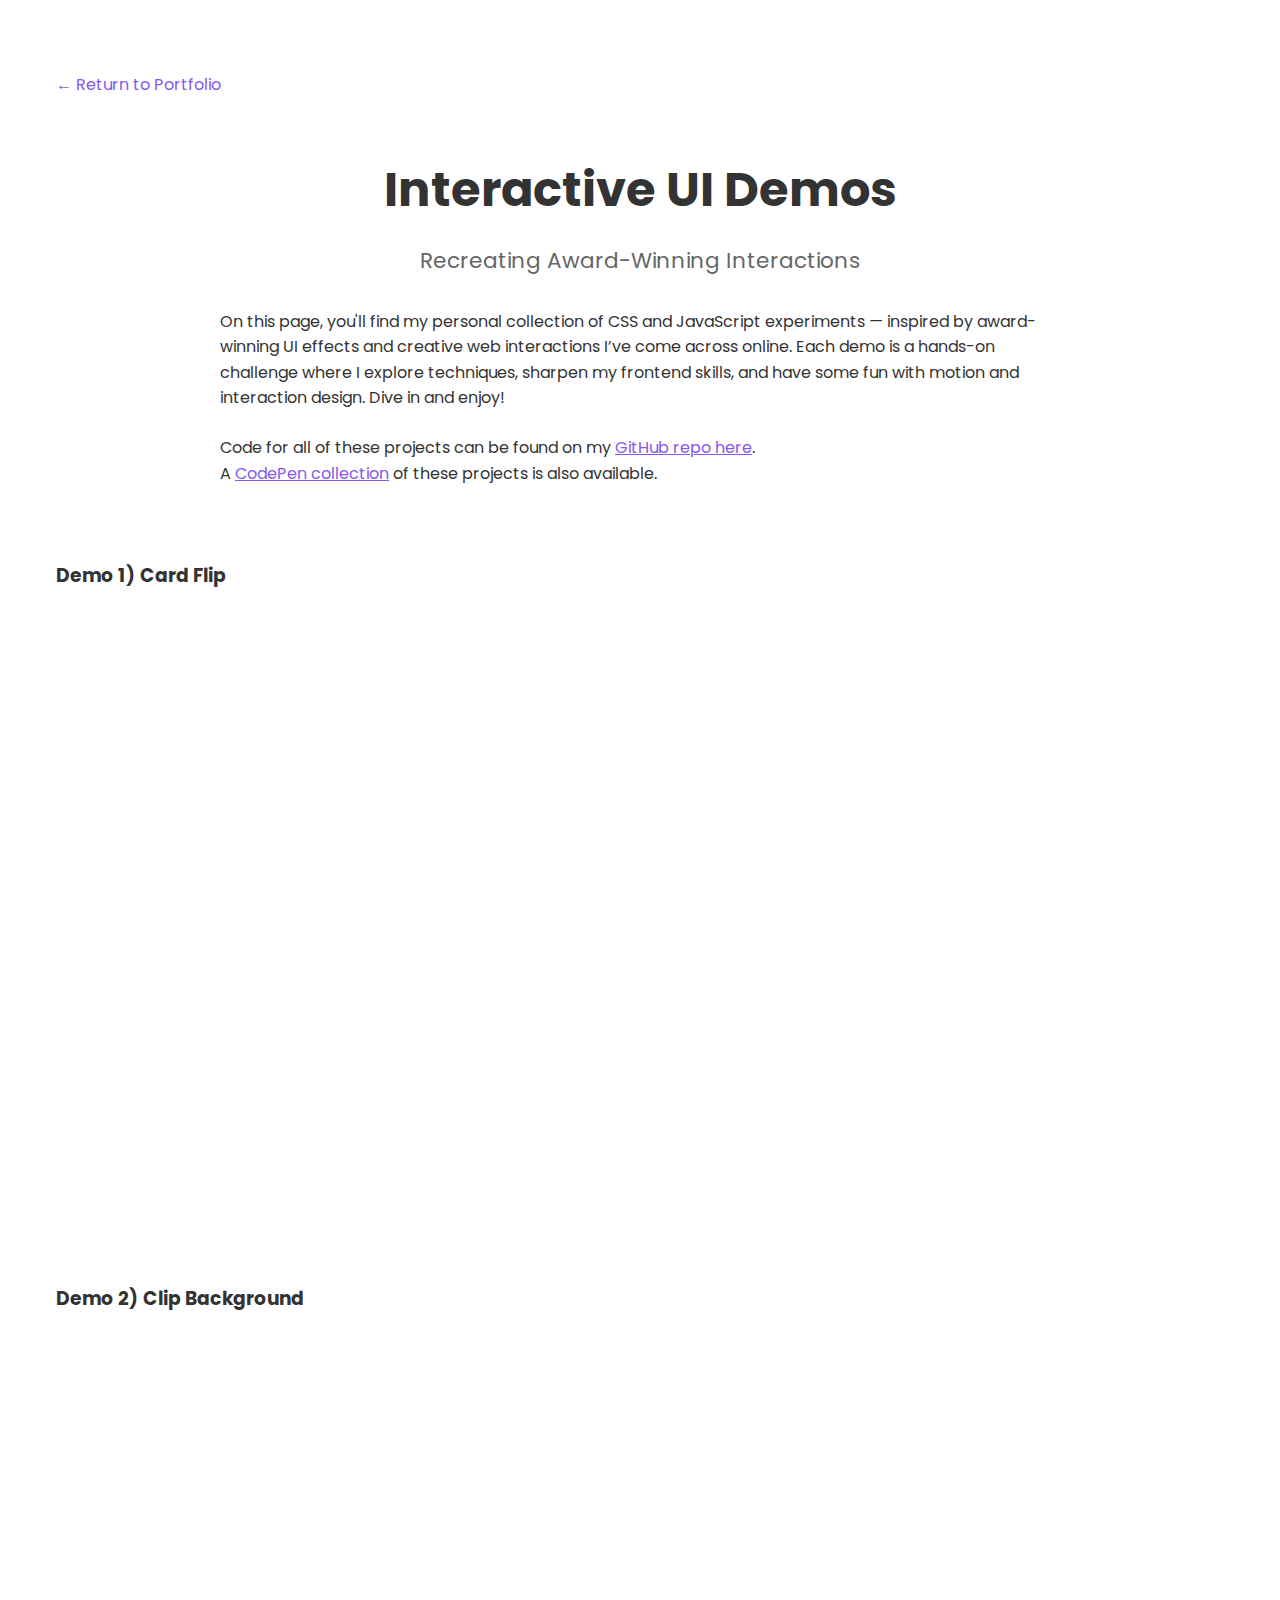
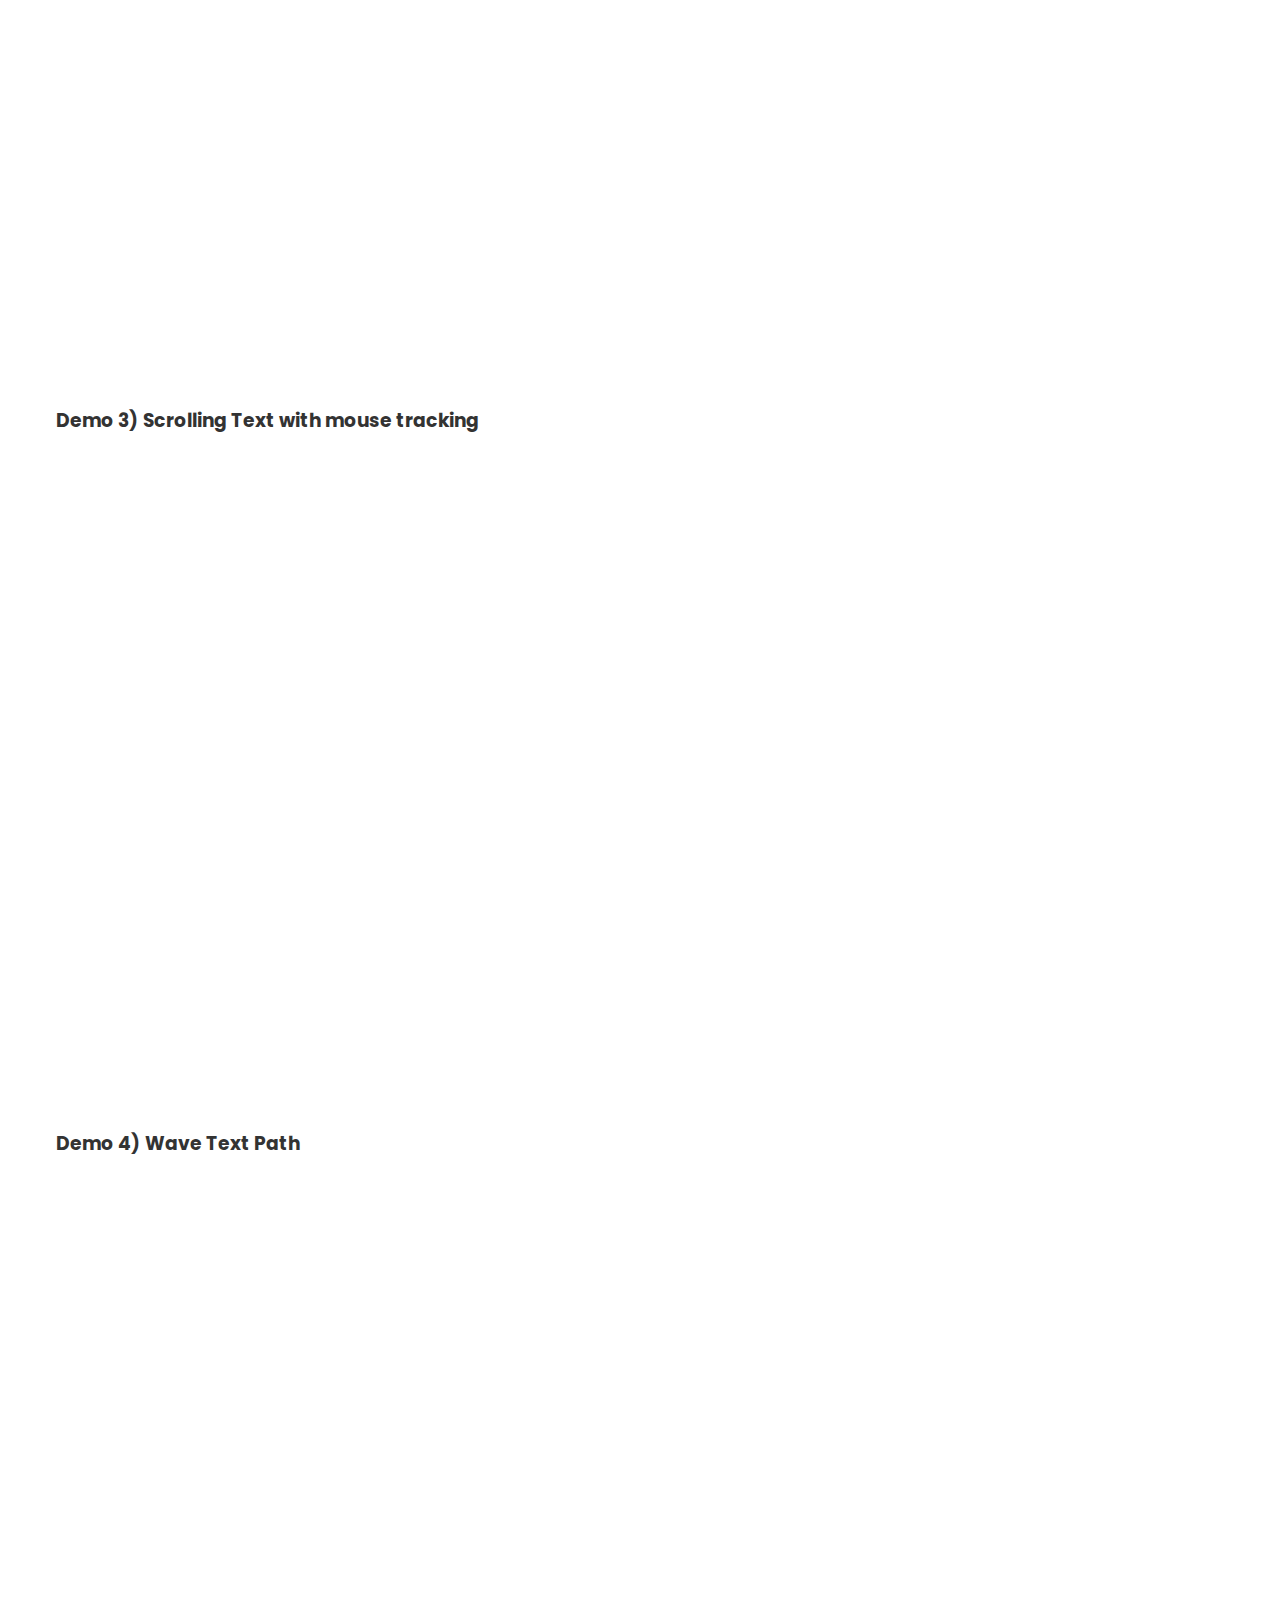
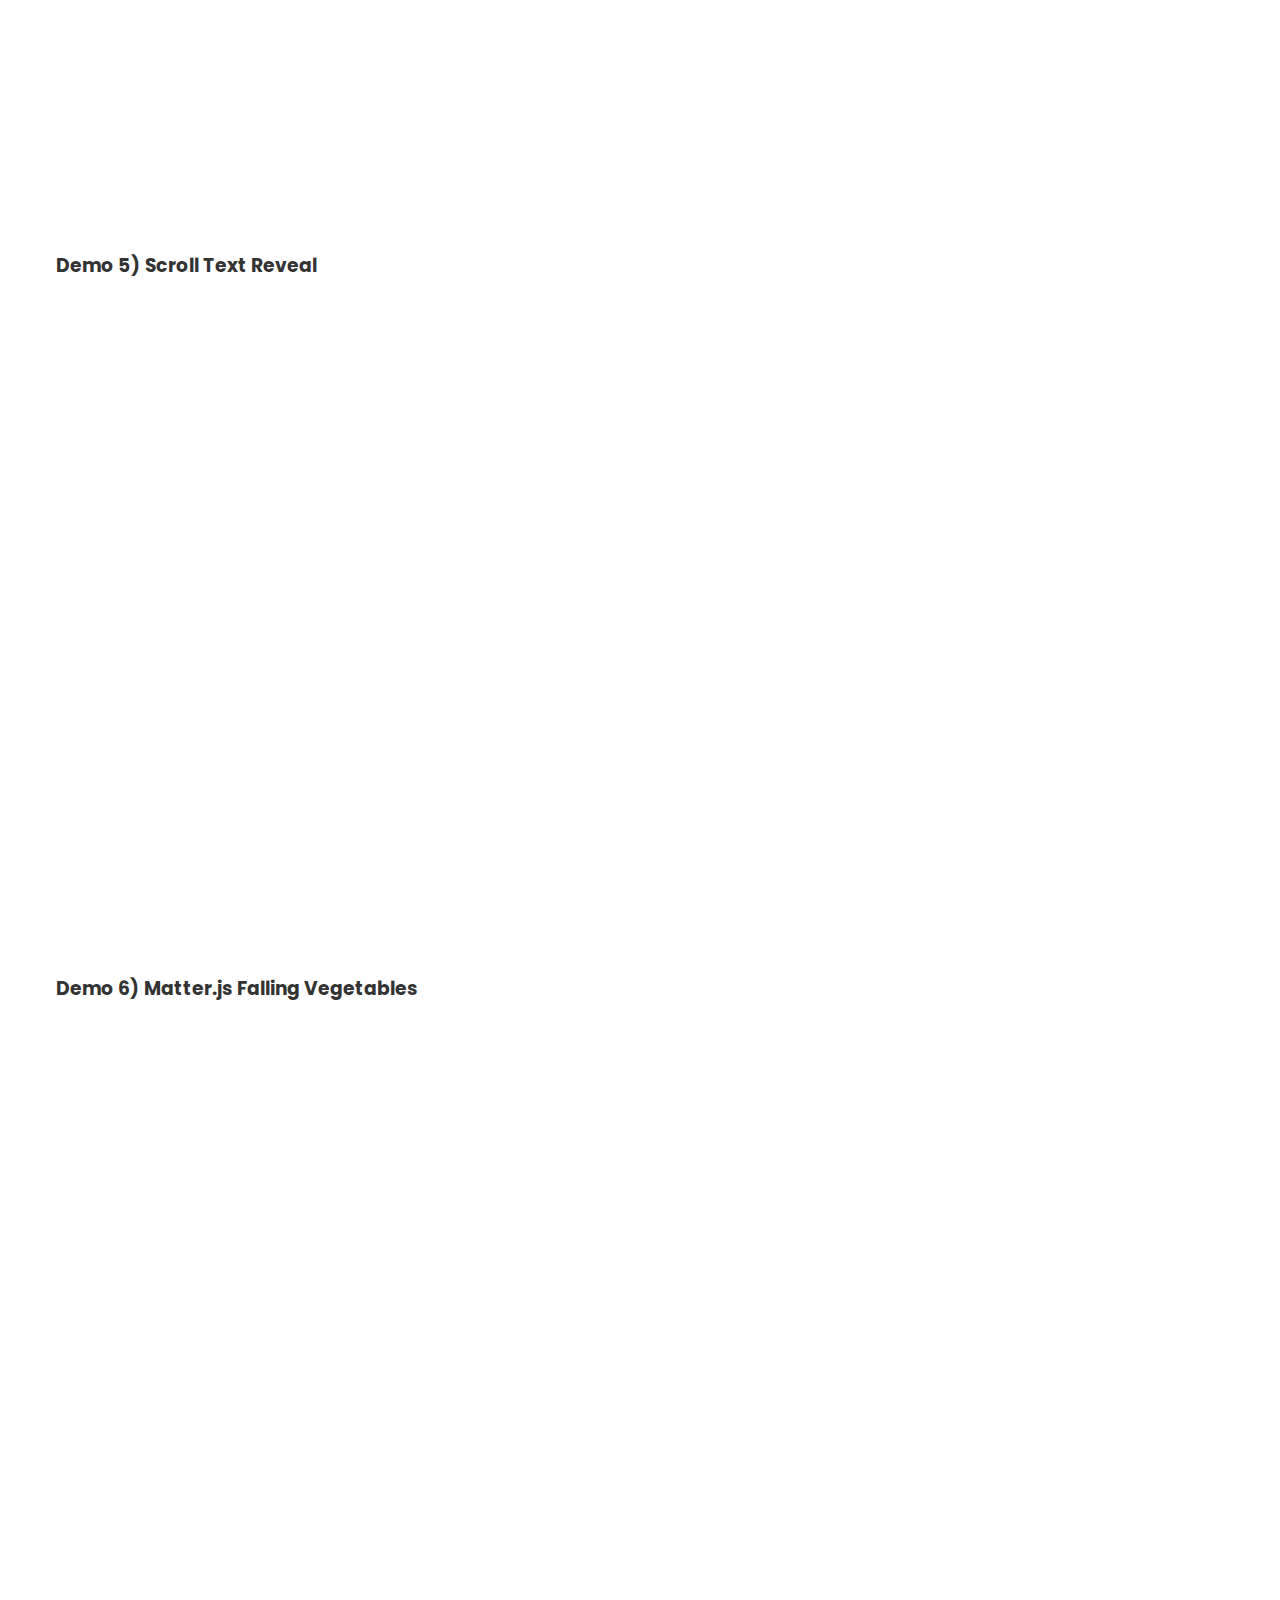
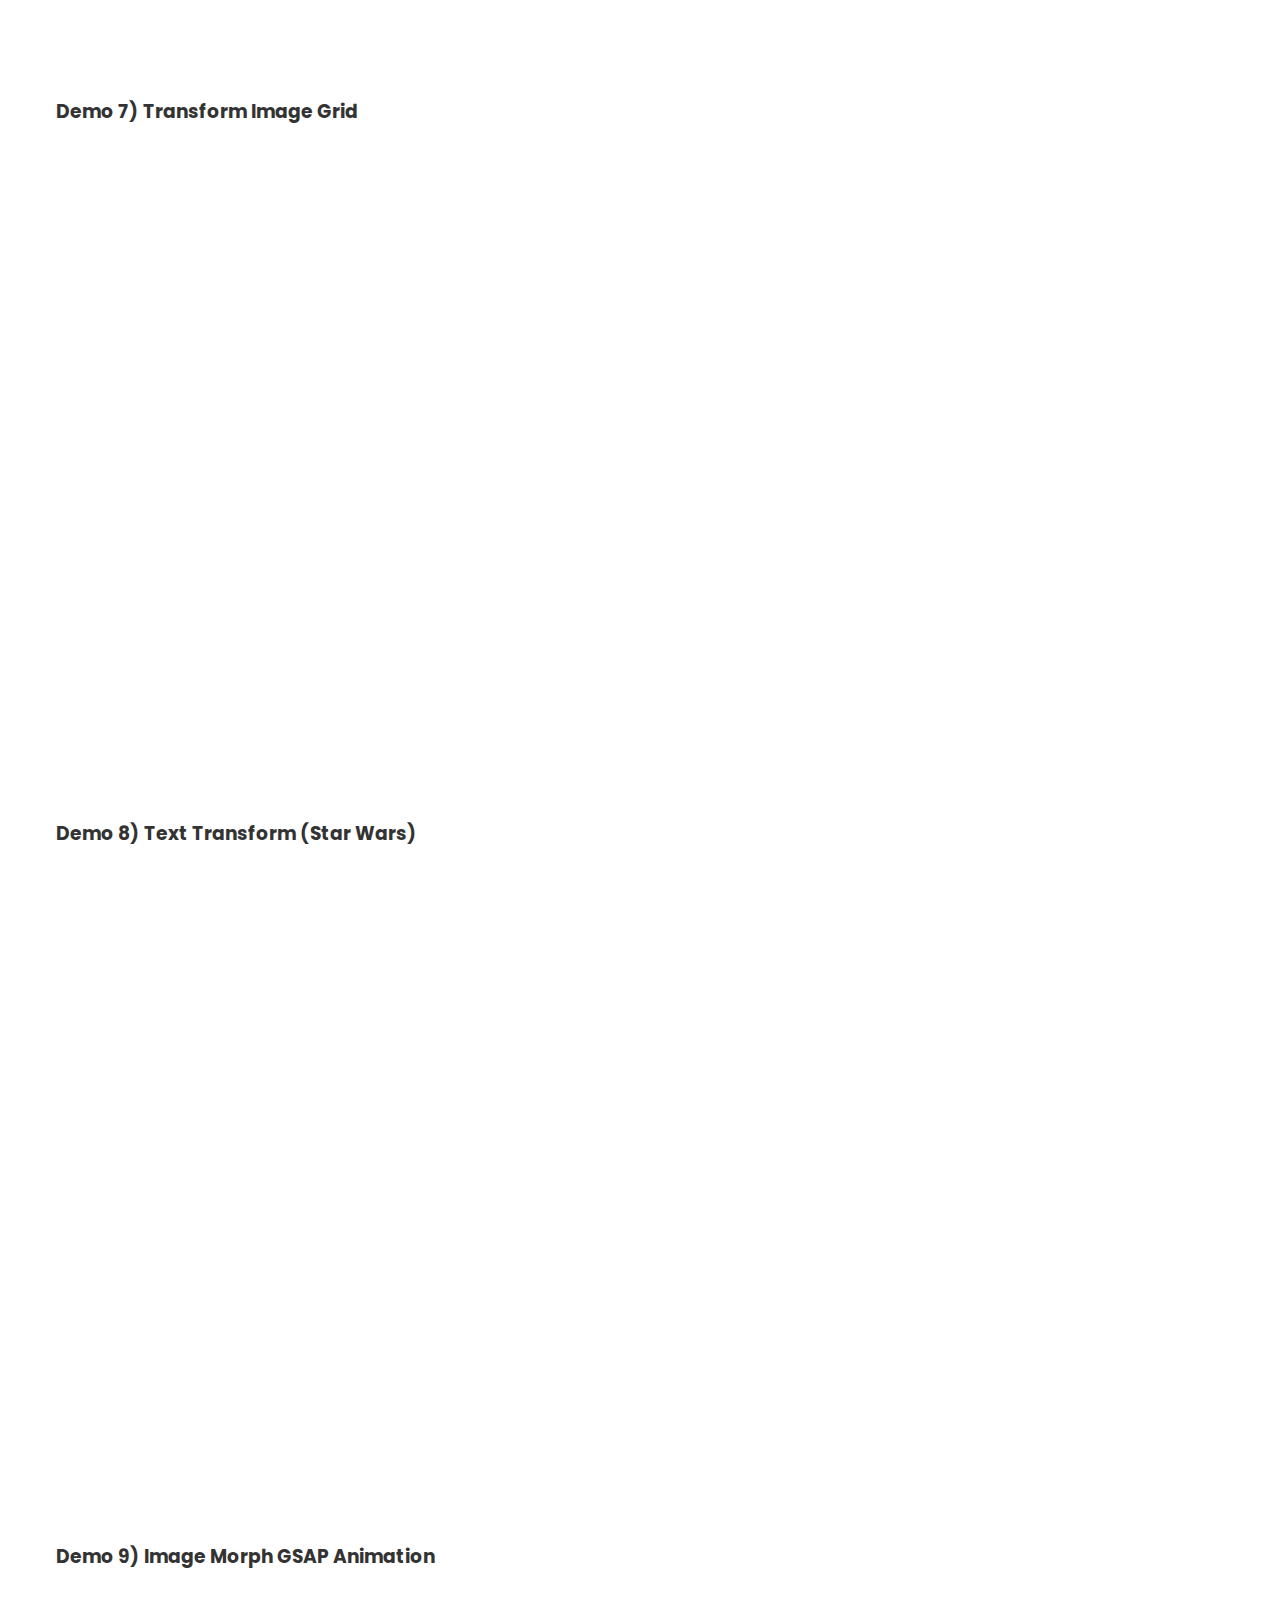
<file: index.html>
<head>
    <meta name="viewport" content="width=device-width, initial-scale=1.0">
    <link rel="preconnect" href="https://fonts.googleapis.com">
    <link rel="preconnect" href="https://fonts.gstatic.com" crossorigin>
    <link href="https://fonts.googleapis.com/css2?family=Poppins:wght@400;600&display=swap" rel="stylesheet">
    <link rel="stylesheet" href="./style.css">
</head>

<body>
    
    <a href="https://ankityande.com/work">
        <p class="hover-underline-animation">← Return to Portfolio </p>
    </a>

    <div class="hero">
        <h1>Interactive UI Demos</h1>
        <h2>Recreating Award-Winning Interactions</h2>
        <p>
            On this page, you'll find my personal collection of CSS and JavaScript experiments — inspired by
            award-winning UI effects and creative web interactions I’ve come across online.
            Each demo is a hands-on challenge where I explore techniques, sharpen my frontend skills, and have some fun
            with motion and interaction design.
            Dive in and enjoy!
        </p>
        <p>
            Code for all of these projects can be found on my <a href="https://github.com/AnkitYande/CSS-Demos">GitHub repo here</a>.
            <br>
            A <a href="https://codepen.io/collection/jbvBEx">CodePen collection</a> of these projects is also available.
        </p>
    </div>

    <h3 style="margin-top: 4em;"> Demo 1) Card Flip </h3>
    <iframe height="600" style="width: 100%" scrolling="no" title="Card Flip"
        src="https://codepen.io/ankityande/embed/preview/oNQREvG?default-tab=result" frameborder="no" loading="lazy"
        allowtransparency="true" allowfullscreen="true">
        See the Pen <a href="https://codepen.io/ankityande/pen/oNQREvG">
            Card Flip</a> by Ankit Yande (<a href="https://codepen.io/ankityande">@ankityande</a>)
        on <a href="https://codepen.io">CodePen</a>.
    </iframe>
    <script async src="https://cpwebassets.codepen.io/assets/embed/ei.js"></script>

    <h3 style="margin-top: 4em;"> Demo 2) Clip Background </h3>
    <iframe height="600" style="width: 100%" scrolling="no" title="Clipped Background"
        src="https://codepen.io/ankityande/embed/preview/wvQLMZE?default-tab=" frameborder="no" loading="lazy"
        allowtransparency="true" allowfullscreen="true">
        See the Pen <a href="https://codepen.io/ankityande/pen/wvQLMZE">
            Untitled</a> by Ankit Yande (<a href="https://codepen.io/ankityande">@ankityande</a>)
        on <a href="https://codepen.io">CodePen</a>.
    </iframe>

    <h3 style="margin-top: 4em;"> Demo 3) Scrolling Text with mouse tracking </h3>
    <iframe height="600" style="width: 100%;" scrolling="no" title="Scrolling Text"
        src="https://codepen.io/ankityande/embed/preview/mdQZLjw?default-tab=" frameborder="no" loading="lazy"
        allowtransparency="true" allowfullscreen="true">
        See the Pen <a href="https://codepen.io/ankityande/pen/mdQZLjw">
            Untitled</a> by Ankit Yande (<a href="https://codepen.io/ankityande">@ankityande</a>)
        on <a href="https://codepen.io">CodePen</a`>.
    </iframe>

    <h3 style="margin-top: 4em;"> Demo 4) Wave Text Path </h3>
    <iframe height="600" style="width: 100%;" scrolling="no" title="Wave Text"
        src="https://codepen.io/ankityande/embed/preview/zYyxjYw?default-tab=" frameborder="no" loading="lazy"
        allowtransparency="true" allowfullscreen="true">
        See the Pen <a href="https://codepen.io/ankityande/pen/zYyxjYw">
            Wave Text Path Demo</a> by Ankit Yande (<a href="https://codepen.io/ankityande">@ankityande</a>)
        on <a href="https://codepen.io">CodePen</a>.
    </iframe>

    <h3 style="margin-top: 4em;"> Demo 5) Scroll Text Reveal </h3>
    <iframe height="600" style="width: 100%;" scrolling="no" title="Scroll Text Reveal"
        src="https://codepen.io/ankityande/embed/preview/ExGVypj?default-tab=result" frameborder="no" loading="lazy"
        allowtransparency="true" allowfullscreen="true">
        See the Pen <a href="https://codepen.io/ankityande/pen/ExGVypj">
            Scroll Text Re</a> by Ankit Yande (<a href="https://codepen.io/ankityande">@ankityande</a>)
        on <a href="https://codepen.io">CodePen</a>.
    </iframe>

    <h3 style="margin-top: 4em;"> Demo 6) Matter.js Falling Vegetables </h3>
    <iframe height="600" style="width: 100%;" scrolling="no" title="Falling Veggies"
        src="https://codepen.io/ankityande/embed/preview/MWZGdBz?default-tab=result" frameborder="no" loading="lazy"
        allowtransparency="true" allowfullscreen="true">
        See the Pen <a href="https://codepen.io/ankityande/pen/MWZGdBz">
            Falling Veggies</a> by Ankit Yande (<a href="https://codepen.io/ankityande">@ankityande</a>)
        on <a href="https://codepen.io">CodePen</a>.
    </iframe>

    <h3 style="margin-top: 4em;"> Demo 7) Transform Image Grid </h3>
    <iframe height="600" style="width: 100%;" scrolling="no" title="Transform Image Grid"
        src="https://codepen.io/ankityande/embed/preview/XWwLrBj?default-tab=result" frameborder="no" loading="lazy"
        allowtransparency="true" allowfullscreen="true">
        See the Pen <a href="https://codepen.io/ankityande/pen/XWwLrBj">
            Demo 7) Transform Image Grid</a> by Ankit Yande (<a href="https://codepen.io/ankityande">@ankityande</a>)
        on <a href="https://codepen.io">CodePen</a>.
    </iframe>

    <h3 style="margin-top: 4em;"> Demo 8) Text Transform (Star Wars) </h3>
    <iframe height="600" style="width: 100%;" scrolling="no" title="Star Wars Text Transform Demo"
        src="https://codepen.io/ankityande/embed/preview/qBzLvPp?default-tab=result" frameborder="no" loading="lazy"
        allowtransparency="true" allowfullscreen="true">
        See the Pen <a href="https://codepen.io/ankityande/pen/qBzLvPp">
            Star Wars Text Transform Demo (Demo 8)</a> by Ankit Yande (<a
            href="https://codepen.io/ankityande">@ankityande</a>)
        on <a href="https://codepen.io">CodePen</a>.
    </iframe>


    <h3 style="margin-top: 4em;"> Demo 9) Image Morph GSAP Animation </h3>
    <iframe height="600" style="width: 100%;" scrolling="no" title="Image Morph GSAP Animation"
        src="https://codepen.io/ankityande/embed/preview/RNNwbJq?default-tab=result" frameborder="no" loading="lazy"
        allowtransparency="true" allowfullscreen="true">
        See the Pen <a href="https://codepen.io/ankityande/pen/RNNwbJq">
            Image Morph GSAP Animation (Demo 9) </a> by Ankit Yande (<a
            href="https://codepen.io/ankityande">@ankityande</a>)
        on <a href="https://codepen.io">CodePen</a>.
    </iframe>

</body>
</file>
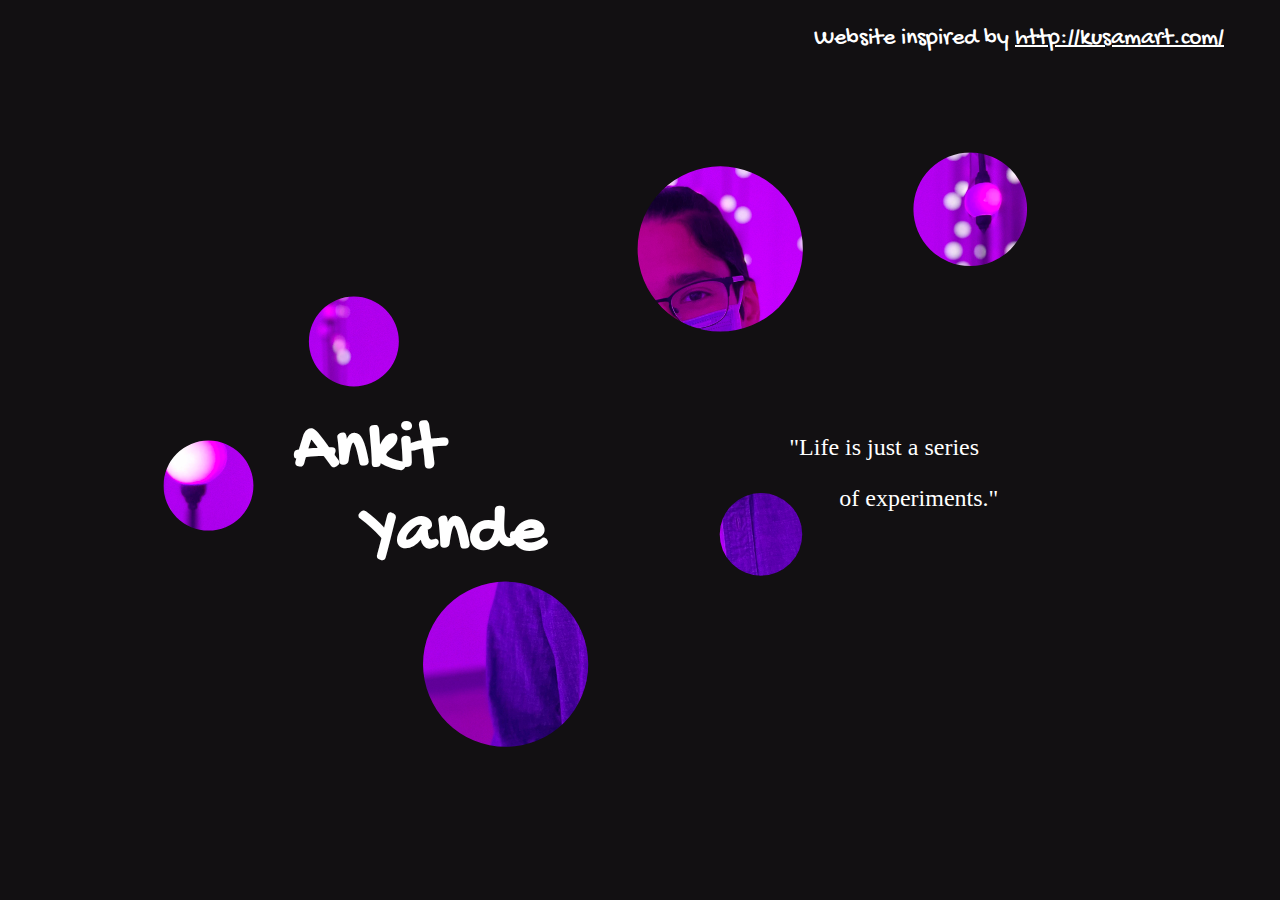
<file: Clip Background Demo/index.html>
<!DOCTYPE html>
<html>

<head>
    <meta charset="utf-8">
    <title></title>
    <meta name="description" content="">
    <link rel="preconnect" href="https://fonts.googleapis.com">
    <link rel="preconnect" href="https://fonts.gstatic.com" crossorigin>
    <link href="https://fonts.googleapis.com/css2?family=Gochi+Hand&display=swap" rel="stylesheet">
    <link rel="stylesheet" href="./style.css">
</head>

<body>
    <p>Website inspired by <a href="http://kusamart.com/">http://kusamart.com/</a></p>

    <div class="hero" id="hero">

         <svg viewBox="0 0 1825 1250" class="parent">
            <defs>
                <clipPath id="myClip"></clipPath>
            </defs>
            <image xlink:href="./imgs/hero2.jpg" x="0" y="0" width="100%" style="clip-path: url(#myClip);" />
        </svg>

        <div class="name-container">
            <h1 class="firstN"> Ankit</h1>
            <h1 class="lastN"> Yande</h1>
        </div>
        <div class="quote-container">
            <h3>"Life is just a series</h3>
            <h3 style="margin-left: 50px;"> of experiments."</h3>
        </div>

    </div>

    <script src="./script.js"></script>
</body>

</html>
</file>
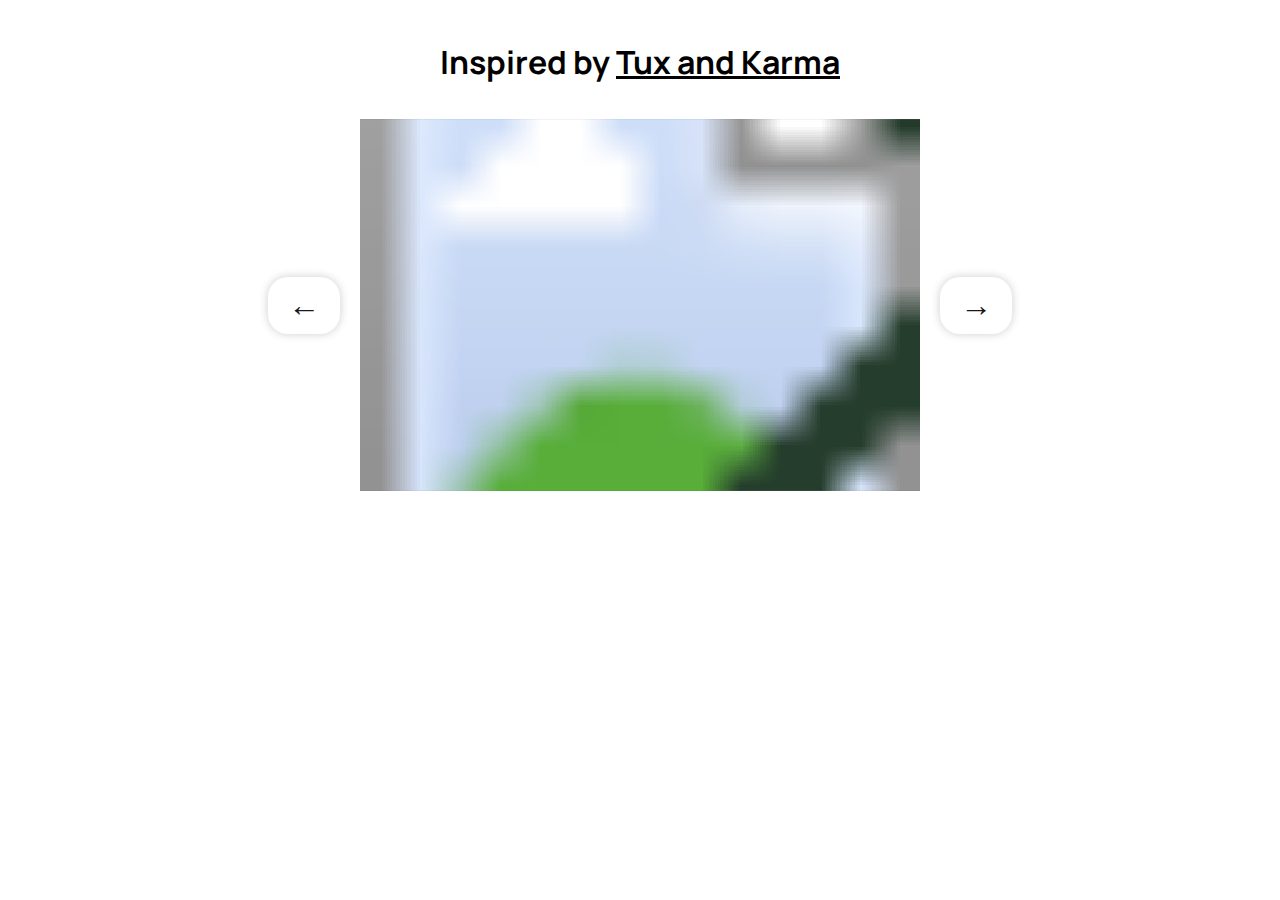
<file: GSAP Image Morph/index.html>
<html>

<head>
    <link rel="stylesheet" href="style.css" />
</head>

<body>
    <h1> Inspired by <a href="https://tuxkarma.co/en/projets/infinite-matter/"> Tux and Karma </a> </h1>

    <div class="wrapper">
        <div class="carousel-container">

            <button id="prev">&#8592;</button>

            <svg viewBox="0 0 1024 680" xmlns="http://www.w3.org/2000/svg">

                <defs>
                    <clipPath id="clip-shape">
                        <path id="morph-target" d="M0,0 H1024 V680 H0 Z" />
                    </clipPath>
                </defs>

                <!-- Fallback rectangle -->
                <rect id="fallback-rect" width="1024" height="680" fill="#253D2C" clip-path="url(#clip-shape)" />

                <!--   Carousel Images From Unsplash   -->
                <image class="slide-image"
                    href="https://images.unsplash.com/photo-1587061949409-02df41d5e562?q=80&w=2940&auto=format&fit=crop&ixlib=rb-4.0.3"
                    width="1024" height="680" clip-path="url(#clip-shape)" preserveAspectRatio="xMidYMid slice"
                    style="opacity: 1;" />
                <image class="slide-image"
                    href="https://images.unsplash.com/photo-1482192505345-5655af888cc4?q=80&w=3028&auto=format&fit=crop&ixlib=rb-4.0.3"
                    width="1024" height="680" clip-path="url(#clip-shape)" preserveAspectRatio="xMidYMid slice"
                    style="opacity: 0;" />
                <image class="slide-image"
                    href="https://plus.unsplash.com/premium_photo-1711598349751-3550587ddde0?q=80&w=3028&auto=format&fit=crop&ixlib=rb-4.0.3"
                    width="1024" height="680" clip-path="url(#clip-shape)" preserveAspectRatio="xMidYMid slice"
                    style="opacity: 0;" />
                <image class="slide-image"
                    href="https://images.unsplash.com/photo-1703782997454-8eb0d4d94e9c?q=80&w=2940&auto=format&fit=crop&ixlib=rb-4.0.3&ixid=M3wxMjA3fDB8MHxwaG90by1wYWdlfHx8fGVufDB8fHx8fA%3D%3D"
                    width="1024" height="680" clip-path="url(#clip-shape)" preserveAspectRatio="xMidYMid slice"
                    style="opacity: 0;" />
                <image class="slide-image"
                    href="https://images.unsplash.com/photo-1618767689160-da3fb810aad7?q=80&w=2940&auto=format&fit=crop&ixlib=rb-4.0.3"
                    width="1024" height="680" clip-path="url(#clip-shape)" preserveAspectRatio="xMidYMid slice"
                    style="opacity: 0;" />
                <image class="slide-image"
                    href="https://images.unsplash.com/photo-1604004218771-05c55db4f9f4?q=80&w=2940&auto=format&fit=crop&ixlib=rb-4.0.3"
                    width="1024" height="680" clip-path="url(#clip-shape)" preserveAspectRatio="xMidYMid slice"
                    style="opacity: 0;" />
                <image class="slide-image"
                    href="https://images.unsplash.com/photo-1697807650304-907257330a3e?q=80&w=2940&auto=format&fit=crop&ixlib=rb-4.0.3"
                    width="1024" height="680" clip-path="url(#clip-shape)" preserveAspectRatio="xMidYMid slice"
                    style="opacity: 0;" />

            </svg>

            <button id="next">&#8594;</button>

        </div>
    </div>

    <script src="https://cdnjs.cloudflare.com/ajax/libs/gsap/3.12.2/gsap.min.js"></script>
    <script src="https://assets.codepen.io/16327/MorphSVGPlugin3.min.js"></script>  
    <script src="script.js"></script>
    
</body>

</html>
</file>
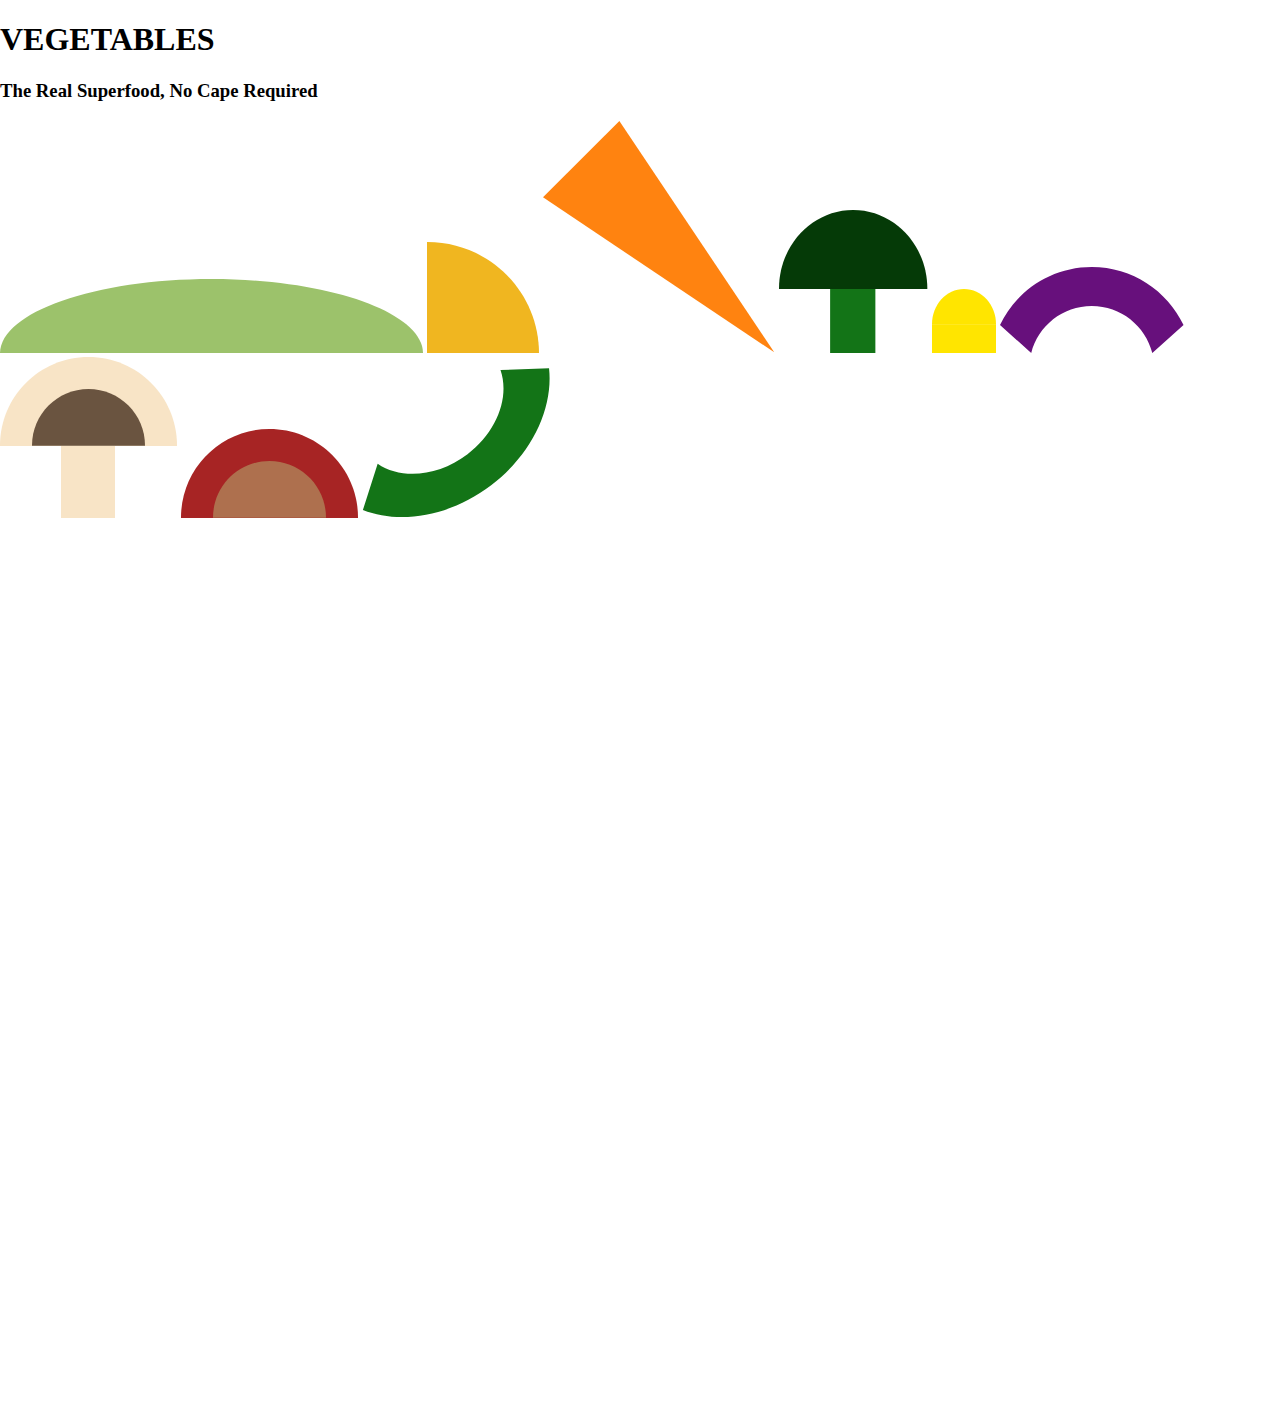
<file: Matter Gravity/index.html>
<!DOCTYPE html>
<html>

<head>
  <meta charset="utf-8">
  <title></title>
  <meta name="description" content="">
  <link rel="stylesheet" href="">
  <script src="./matter.min.js"></script>
  <script defer src="./script.js" async defer></script>
  <link rel="preconnect" href="https://fonts.googleapis.com">
  <link rel="preconnect" href="https://fonts.gstatic.com" crossorigin>
  <link href="https://fonts.googleapis.com/css2?family=Montserrat:wght@400;500;600;700&display=swap" rel="stylesheet">
</head>

<body style="margin: 0">

  <body style="margin: 0">

    <div class="above">
      <h1> VEGETABLES</h1>
      <h3> The Real Superfood, No Cape Required </h3>
    </div>

    <!--  snappea  -->
    <svg xmlns="http://www.w3.org/2000/svg" width="423" height="74" viewBox="0 0 423 74" fill="none">
      <path id="snap-pea" d="M423 74H0C0.539886 33.0984 95.0248 0 211.5 0C327.975 0 422.46 33.0984 423 74Z"
        fill="#9CC26B" />
    </svg>

    <!--  potato  -->
    <svg xmlns="http://www.w3.org/2000/svg" width="112" height="111" viewBox="0 0 112 111" fill="none">
      <path id="potato"
        d="M0 111H111.999C111.73 49.6503 61.913 0 0.5 0C0.333252 0 0.16658 0.000366211 0 0.00109863V111Z"
        fill="#F0B620" />
    </svg>

    <!-- carrot-->
    <svg xmlns="http://www.w3.org/2000/svg" width="232" height="232" viewBox="0 0 232 232" fill="none">
      <path id="carrot" d="M231.224 231.224L2.14892e-05 76.3675L76.3675 -1.3742e-06L231.224 231.224Z" fill="#FF8310" />
    </svg>

    <!--  broccoli  -->
    <svg xmlns="http://www.w3.org/2000/svg" width="149" height="143" viewBox="0 0 149 143" fill="none">
      <path id="broccoli1"
        d="M148.328 79.0497C148.329 78.9018 148.329 78.7537 148.329 78.6056C148.329 35.1929 115.125 0 74.1646 0C33.2046 0 0 35.1929 0 78.6056C0 78.7537 0.000386587 78.9018 0.00115875 79.0497H148.328Z"
        fill="#053A07" />
      <path id="broccoli2" d="M51.1191 79.0497H96.3721V143H51.1191V79.0497Z" fill="#137417" />
    </svg>

    <!--  corn  -->
    <svg xmlns="http://www.w3.org/2000/svg" width="64" height="64" viewBox="0 0 64 64" fill="none">
      <path id="corn1"
        d="M63.9995 35.3789C63.9998 35.3127 64 35.2464 64 35.1801C64 15.7507 49.6731 0 32 0C14.3269 0 6.58375e-06 15.7507 6.58375e-06 35.1801C6.58375e-06 35.2464 0.00017337 35.3127 0.000506537 35.3789H63.9995Z"
        fill="#FFE500" />
      <path id="corn2" d="M6.58375e-06 35.1801H64L63.9995 64H0.000506552L6.58375e-06 35.1801Z" fill="#FFE500" />
    </svg>

    <!--  onion  -->
    <svg xmlns="http://www.w3.org/2000/svg" width="184" height="86" viewBox="0 0 184 86" fill="none">
      <path id="onion"
        d="M31.2184 85.9441C38.1325 58.9524 62.6198 39 91.7671 39C120.914 39 145.402 58.9524 152.316 85.9441L183.534 58.0733C167.259 23.7421 132.286 0 91.7671 0C51.2486 0 16.2752 23.7421 0 58.0733L31.2184 85.9441Z"
        fill="#67107C" />
    </svg>

    <!--  mushroom  -->
    <svg xmlns="http://www.w3.org/2000/svg" width="177" height="161" viewBox="0 0 177 161" fill="none">
      <path id="mushroom1"
        d="M176.999 89C177 88.8334 177 88.6668 177 88.5C177 39.6228 137.377 0 88.5 0C39.6228 0 0 39.6228 0 88.5C0 88.6668 0.000461311 88.8334 0.00138273 89H176.999Z"
        fill="#F8E4C6" />
      <path id="mushroom2"
        d="M144.999 88.8192C145 88.7129 145 88.6065 145 88.5C145 57.2959 119.704 32 88.5 32C57.2959 32 32 57.2959 32 88.5C32 88.6065 32.0003 88.7129 32.0009 88.8192H144.999Z"
        fill="#6A5440" />
      <path id="mushroom3" d="M61 89H115V161H61V89Z" fill="#F8E4C6" />
    </svg>

    <!--  tomato  -->
    <svg xmlns="http://www.w3.org/2000/svg" width="177" height="89" viewBox="0 0 177 89" fill="none">
      <path id="tomato1"
        d="M176.999 89C177 88.8334 177 88.6668 177 88.5C177 39.6228 137.377 0 88.5 0C39.6228 0 0 39.6228 0 88.5C0 88.6668 0.000461311 88.8334 0.00138273 89H176.999Z"
        fill="#A72424" />
      <path id="tomato2"
        d="M144.999 88.8192C145 88.7129 145 88.6065 145 88.5C145 57.2959 119.704 32 88.5 32C57.2959 32 32 57.2959 32 88.5C32 88.6065 32.0003 88.7129 32.0009 88.8192H144.999Z"
        fill="#AE704E" />
    </svg>

    <!--  bell pepper  -->
    <svg xmlns="http://www.w3.org/2000/svg" width="188" height="150" viewBox="0 0 188 150" fill="none">
      <path id="pepper"
        d="M138.493 2.11611C147.834 28.9304 135.086 63.7196 105.522 86.2359C75.9579 108.752 39.0317 111.795 15.6646 95.6635L0.88678 141.952C38.1957 156.691 88.0541 148.563 129.152 117.262C170.249 85.9616 191.337 40.057 187.044 0.17244L138.493 2.11611Z"
        fill="#137417" />
    </svg>

  </body>
</body>

</html>
<script src="matter.min.js"></script>
</file>
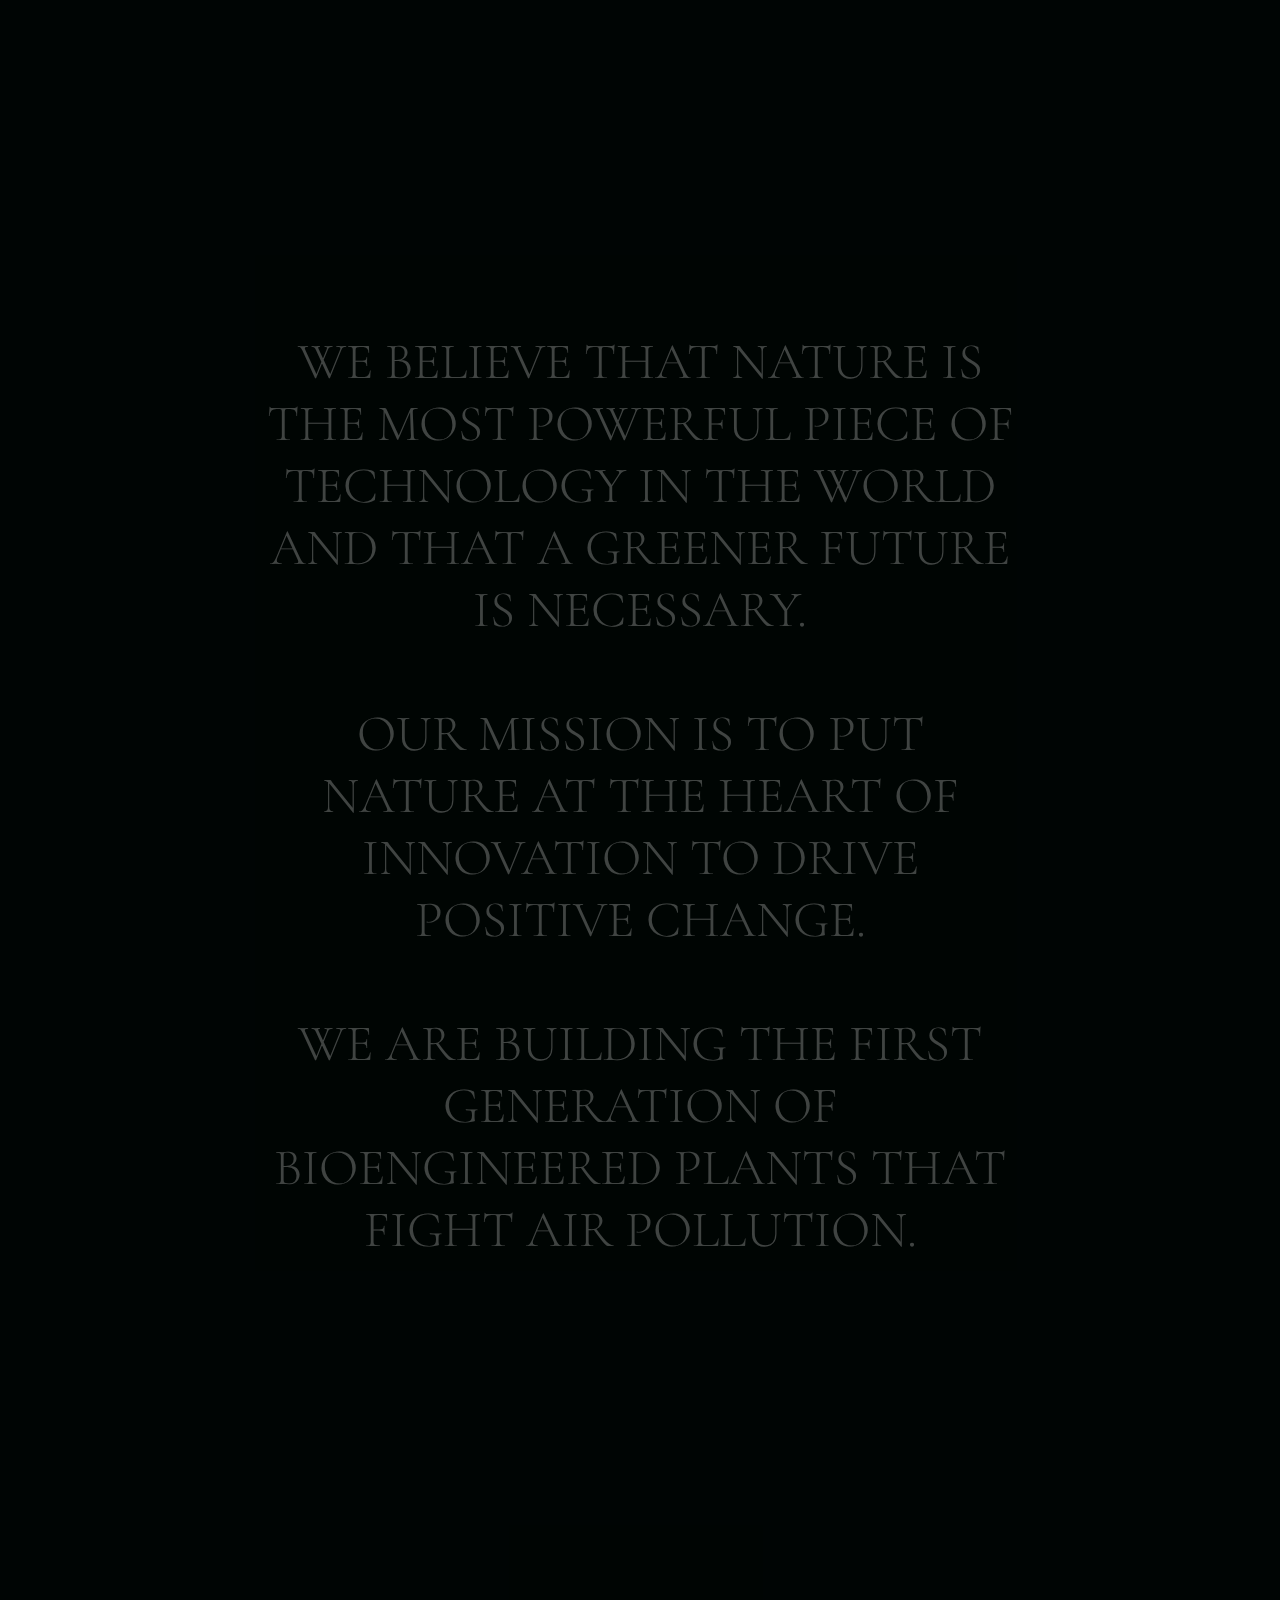
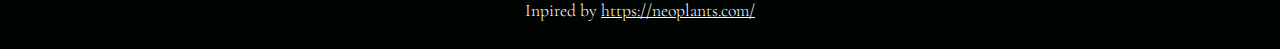
<file: Scroll Text Reveal/index.html>
<html>

<head>
    <meta charset="utf-8">
    <meta http-equiv="X-UA-Compatible" content="IE=edge">
    <title></title>
    <meta name="description" content="">
    <meta name="viewport" content="width=device-width, initial-scale=1">
    <link rel="preconnect" href="https://fonts.googleapis.com">
    <link rel="preconnect" href="https://fonts.gstatic.com" crossorigin>
    <link href="https://fonts.googleapis.com/css2?family=Cormorant+Garamond:wght@300;400;500&display=swap"
        rel="stylesheet">
    <link rel="stylesheet" href="./style.css">
</head>

<body>
    <div class="filter">
        <div class="container" id="container">
            <h3 class="text" id="text">
                <span>WE</span>
                <span>BELIEVE</span>
                <span>THAT</span>
                <span>NATURE</span>
                <span>IS</span>
                <span>THE</span>
                <span>MOST</span>
                <span>POWERFUL</span>
                <span>PIECE</span>
                <span>OF</span>
                <span>TECHNOLOGY</span>
                <span>IN</span>
                <span>THE</span>
                <span>WORLD</span>
                <span>AND</span>
                <span>THAT</span>
                <span>A</span>
                <span>GREENER</span>
                <span>FUTURE</span>
                <span>IS</span>
                <span>NECESSARY.</span>
                <span><br><br></span>
                <span>OUR</span>
                <span>MISSION</span>
                <span>IS</span>
                <span>TO</span>
                <span>PUT</span>
                <span>NATURE</span>
                <span>AT</span>
                <span>THE</span>
                <span>HEART</span>
                <span>OF</span>
                <span>INNOVATION</span>
                <span>TO</span>
                <span>DRIVE</span>
                <span>POSITIVE</span>
                <span>CHANGE.</span>
                <span><br><br></span>
                <span>WE</span>
                <span>ARE</span>
                <span>BUILDING</span>
                <span>THE</span>
                <span>FIRST</span>
                <span>GENERATION</span>
                <span>OF</span>
                <span>BIOENGINEERED</span>
                <span>PLANTS</span>
                <span>THAT</span>
                <span>FIGHT</span>
                <span>AIR</span>
                <span>POLLUTION.</span>
            </h3>
        </div>
        <p> Inpired by <a href="http://https://neoplants.com/">https://neoplants.com/</a></p>
    </div>
    <script src="./script.js" async defer></script>
</body>

</html>
</file>
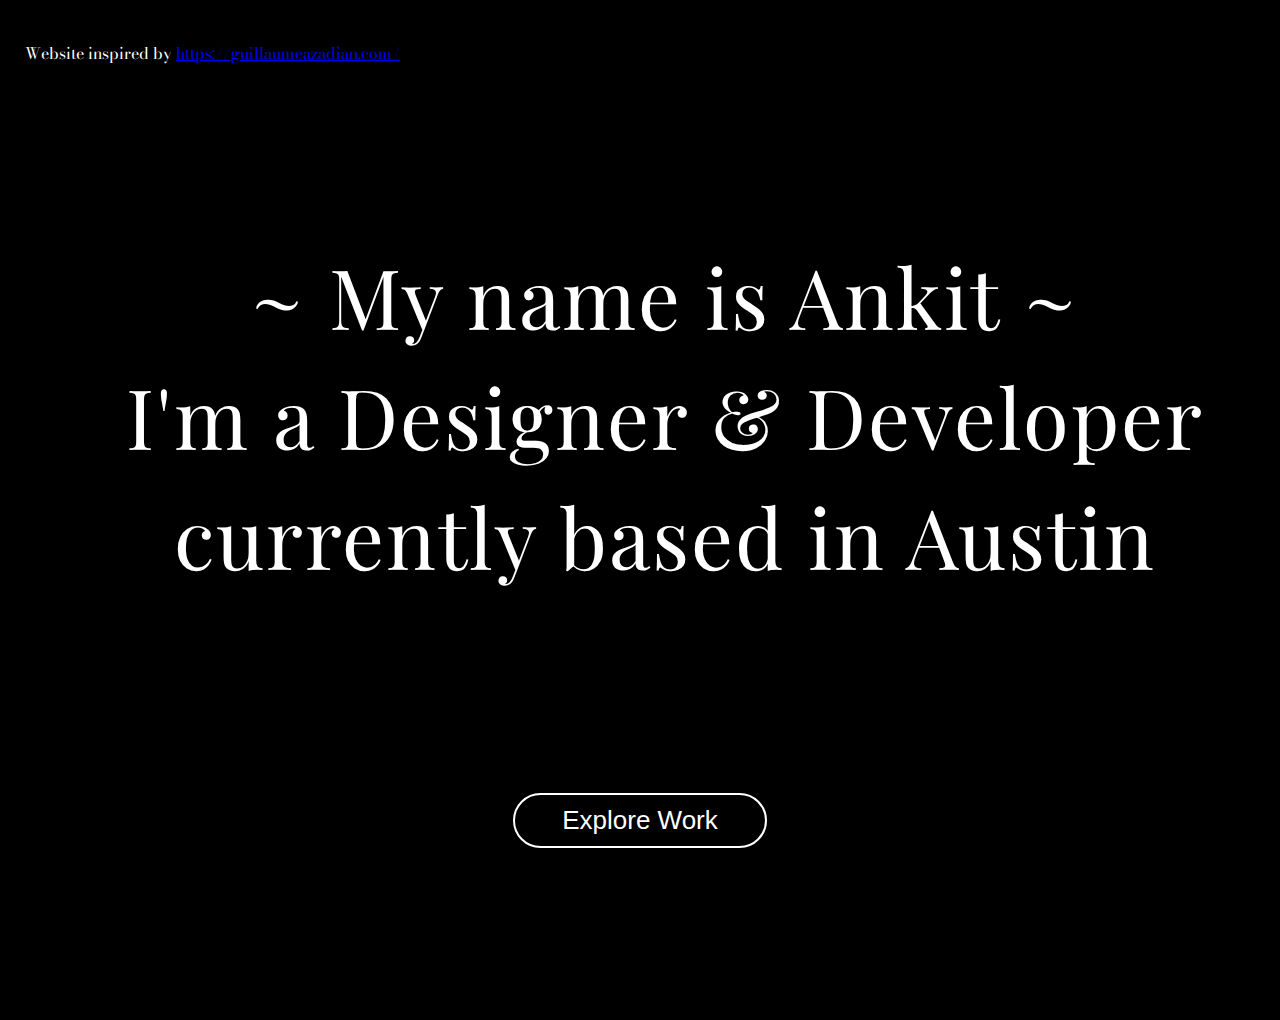
<file: Wave Text Demo/index.html>
<html>

<head>
    <meta charset="utf-8">
    <meta http-equiv="X-UA-Compatible" content="IE=edge">
    <title></title>
    <meta name="description" content="">
    <meta name="viewport" content="width=device-width, initial-scale=1">
    <link rel="preconnect" href="https://fonts.googleapis.com">
    <link rel="preconnect" href="https://fonts.gstatic.com" crossorigin>
    <link href="https://fonts.googleapis.com/css2?family=Bodoni+Moda:opsz@6..96&family=Playfair+Display&display=swap"
        rel="stylesheet">
    <link rel="stylesheet" href="./style.css">
</head>

<body>
    <p> Website inspired by <a href="https://guillaumeazadian.com/">https://guillaumeazadian.com/</a></p>


    <svg height="100%" width="100%" class="svg1">
        <path id="curve" fill="transparent" d="" />
        <text font-family="Playfair Display">
            <textPath id="text-path1" xlink:href="#curve" startOffset="50%" text-anchor="middle">
                ~ My name is Ankit ~
            </textPath>
        </text>
    </svg>
    <svg height="100%" width="100%" class="svg2">
        <path id="curve" fill="transparent" d="" />
        <text font-family="Playfair Display">
            <textPath id="text-path2" xlink:href="#curve" startOffset="50%" text-anchor="middle">
                I'm a Designer & Developer
            </textPath>
        </text>
    </svg>
    <svg height="100%" width="100%" class="svg3">
        <path id="curve" fill="transparent" d="" />
        <text font-family="Playfair Display">
            <textPath id="text-path3" xlink:href="#curve" startOffset="50%" text-anchor="middle">
                currently based in Austin
            </textPath>
        </text>
    </svg>

    <button>Explore Work</button>


    <script src="script.js"></script>
</body>

</html>
</file>
<file: style.css>
:root {
    --purple: #8558F0;
    --dark-purple: #6542b6;
}

body {
    font-family: 'poppins', sans-serif;
    padding: 3em;
    background-color: #fff;
    color: #333;
}


a {
    color: var(--purple);
}

.hover-underline-animation {
    display: inline-block;
    position: relative;
}

.hover-underline-animation:after {
    content: '';
    position: absolute;
    width: 100%;
    transform: scaleX(0);
    height: 2px;
    bottom: 0;
    left: 0;
    background-color: var(--purple);
    transform-origin: bottom left;
    transition: transform 0.25s ease-out;
}

.hover-underline-animation:hover:after {
    transform: scaleX(1);
    transform-origin: bottom left;
}


.hero {
    max-width: 840px;
    margin: 0 auto;
}

.hero h1 {
    text-align: center;
    font-size: 3rem;
    margin-bottom: 0.25rem;
    font-weight: 700;
}

.hero h2 {
    text-align: center;
    font-size: 1.35rem;
    color: #666;
    margin-bottom: 2rem;
    font-weight: 400;
}

p {
    text-align: left;
    line-height: 1.6;
    font-size: 1rem;
    margin-bottom: 1.5rem;
}

@media (max-width: 640px) {
    body{
        padding: 0.7em
    }
    .hero h1 {
        font-size: 2rem;
    }
    .hero h2 {
        font-size: 1.25rem;
    }
    .hero p {
        font-size: 0.85rem;
    }
}
</file>
<file: Clip Background Demo/style.css>
body {
    background-color: #121012;
    color: white;
}

svg {
    margin-left: 10%;
    width: 80%;
}

.hero-img {
    clip-path: url(#myClip);
}

.quote-container {
    position: absolute;
    top: 32vw;
    right: 22vw
}

.name-container {
    position: absolute;
    top: 32vw;
    left: 23vw
}

a {
    color: white;
}

p {
    text-align: right;
    font-family: 'Gochi Hand', 'Arial', sans-serif;
    font-size: 1.5em;
    margin-right: 2em;
}

h3 {
    font-weight: normal;
    font-size: 1.5em;
}

h1 {
    font-family: 'Gochi Hand', 'Arial', sans-serif;
    font-size: 5.5vw;
    margin: 0;
}

.firstN {
    animation: rotateFirst 0.5s linear infinite;
}

.lastN {
    margin-left: 1em;
    animation: rotateLast 0.5s linear infinite;
}

@keyframes rotateFirst {
    0% {
        rotate: 0deg
    }

    50% {
        rotate: -5deg
    }

    100% {
        rotate: 0deg
    }
}

@keyframes rotateLast {
    0% {
        rotate: -20deg
    }

    50% {
        rotate: -15deg
    }

    100% {
        rotate: -20deg
    }
}
</file>
<file: GSAP Image Morph/style.css>
@import url('https://fonts.googleapis.com/css2?family=Manrope:wght@200..800&display=swap');

body {
    padding-top: 2em;
    font-family: "Manrope", "Sans Serif";
    text-align: center;
}

a {
    all: unset;
    text-decoration: underline;
    cursor: pointer;
}

.wrapper {
    display: flex;
    justify-content: center;
    align-items: center;
    margin: 0;
}

.carousel-container {
    display: flex;
    align-items: center;
    gap: 20px;
}

svg {
    width: 560px;
    height: 400px;
}

button {
    font-size: 2rem;
    background: #fff;
    color: #181818;
    border: none;
    border-radius: 20px;
    padding: 10px;
    padding-left: 20px;
    padding-right: 20px;
    cursor: pointer;
    transition: background 0.2s ease;
    box-shadow: 0 0 10px rgba(0, 0, 0, 0.2);
}

button:hover {
    background: #eee;
}
</file>
<file: Scroll Text Reveal/style.css>
body {
    color: white;
    font-weight: 200;
    background-color: #010d09;
    font-family: 'Cormorant Garamond', serif;
    background-image: url(https://images.unsplash.com/photo-1511207538754-e8555f2bc187?ixlib=rb-4.0.3&ixid=M3wxMjA3fDB8MHxzZWFyY2h8Mjl8fGdyZWVuJTIwZ3JhZGllbnQlMjBiYWNrZ3JvdW5kfGVufDB8fDB8fHww&auto=format&fit=crop&w=700&q=60);
    margin: 0;
}

p {
    font-size: 1.1em;
    text-align: center;
}

a {
    color: #fff;
}

a:visited {
    color: #fff;
}


.filter {
    background-color: rgba(0, 0, 0, 0.6);
    padding: 10px
}

.container {
    padding-left: 20%;
    padding-right: 20%;
    padding-top: 30vh;
    padding-bottom: 30vh;
}

.text {
    text-align: center;
    font-size: 4vw;
    font-weight: 300;
}

.text * {
    opacity: 0.25;
    transition: 0.25s ease
}
</file>
<file: Wave Text Demo/style.css>
body {
    width: 100vw;
    height: 100vh;
    overflow: hidden;
    background-color: black;
    color: white;
    font-family: "Bodoni Moda", sans-serif;
    margin: 25px;
}

a:visited {
    color: white;
}

svg {
    position: absolute;
}

.svg1 {
    top: -120px
}

.svg2 {
    top: 0px
}

.svg3 {
    top: 120px
}

path {
    transition: all 0.05s ease-in-out;
}

text, textPath {
    font-size: 6.5vw;
    fill: white;
    outline: none;
    user-select: none;
    letter-spacing: 2px;
}

button {
    border: none;
    outline: 2px solid white;
    padding: 10px 20px;
    margin: 4px 2px;
    text-align: center;
    text-decoration: none;
    display: inline-block;
    cursor: pointer;
    border-radius: 10000px;
    background-color: transparent;
    color: white;
    font-size: 26px;
    font-family: sans-serif;
    font-weight: 200;
    position: absolute;
    bottom: 50px;
    margin-left: auto;
    margin-right: auto;
    left: 0;
    right: 0;
    width: 250px;
    transition: all 0.25s ease-in-out;
}

button:hover {
    color: black;
    background-color: white;
}

p {
    position: absolute;
    z-index: 2;
}
</file>
